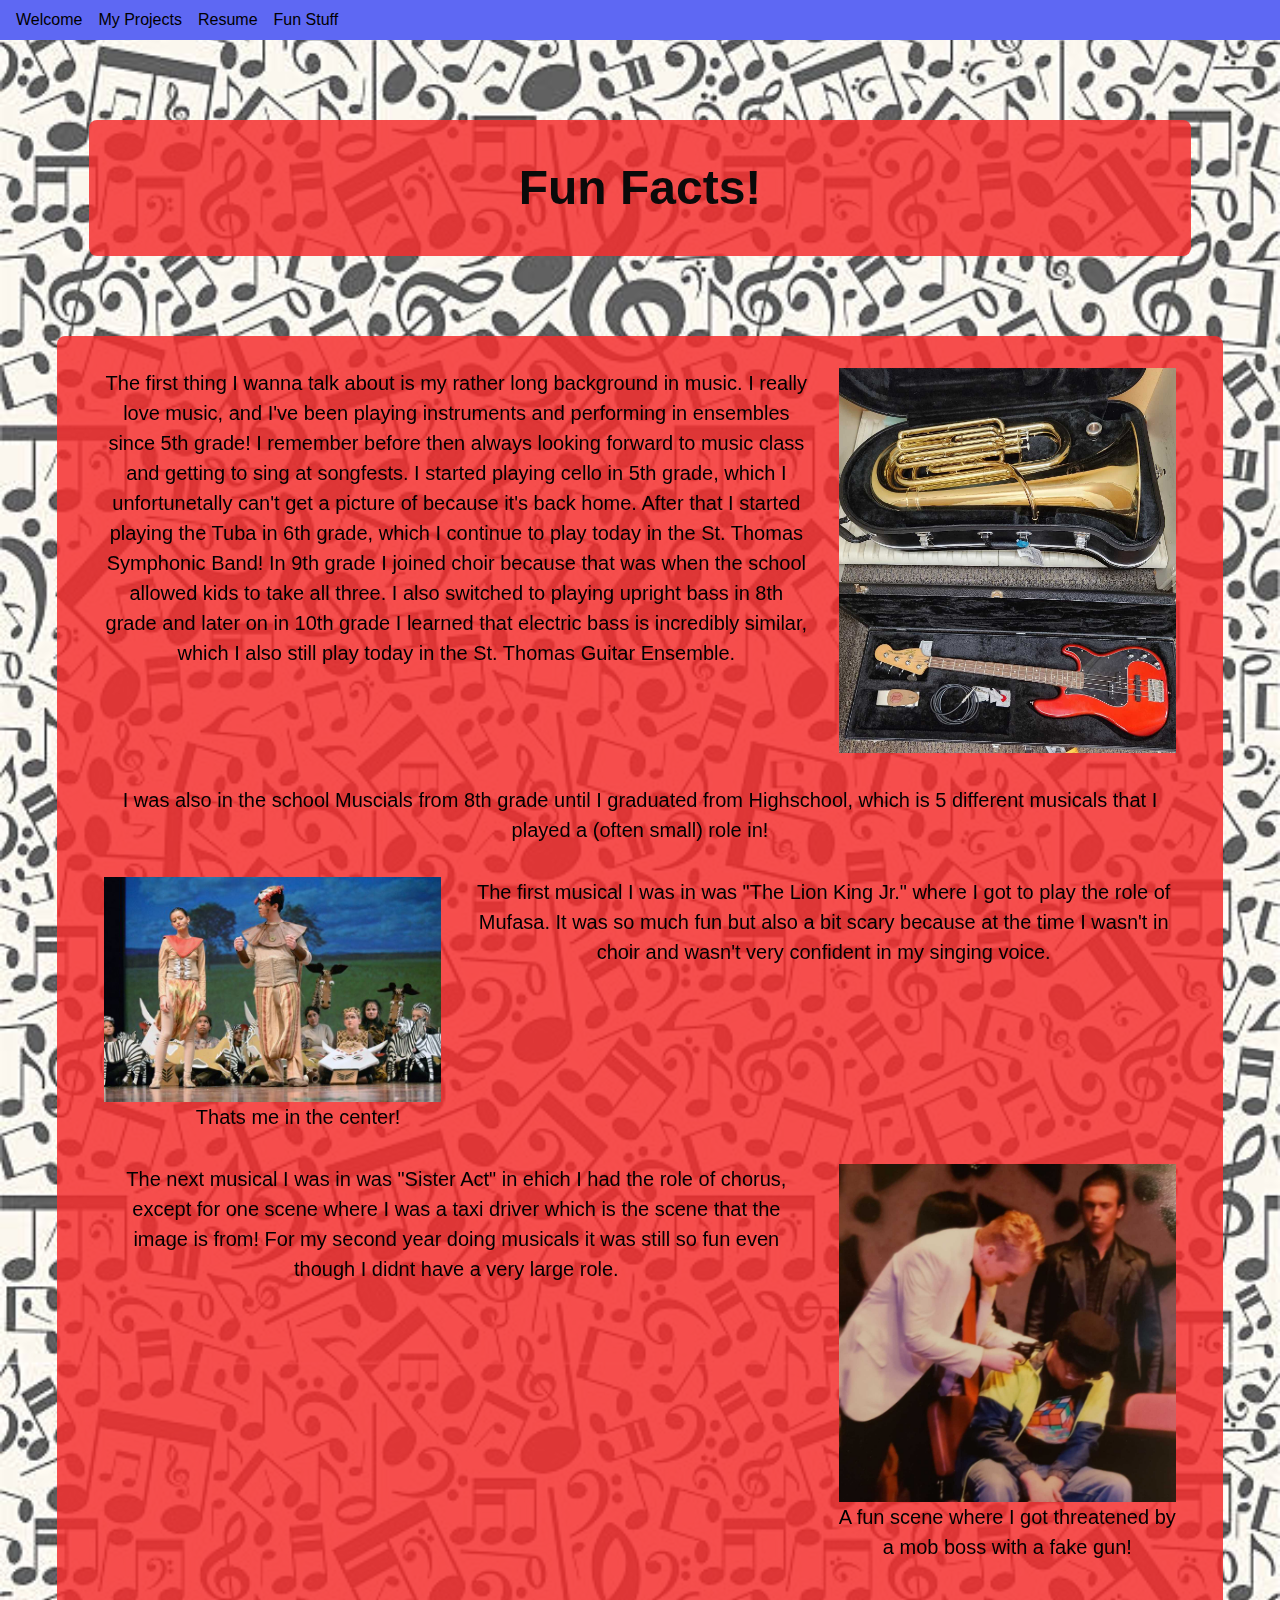
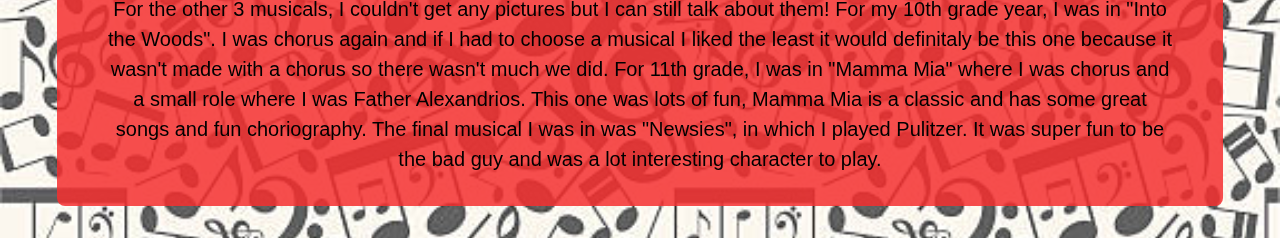
<file: funstuff.html>
<!DOCTYPE html>
<html>
    <head>
        <meta charset="utf-8">
        <meta name="viewport" content="width=device-width, initial-scale=1.0">
        <title>Fun Stuff</title>
        <link rel="stylesheet" href="css/foundation.css">
        <link rel="stylesheet" href="css/styling.css">
    </head>
    <body>
        <div class="title-bar">
            <div class="title-bar-left">
                <div class="grid-x">
                    <div class="cell hide-for-medium">
                        <button class="menu-icon" type="button" data-toggle="offCanvas"></button>
                    </div>
                    <div class="grid-x hide-for-small-only">
                        <a class="title-text" href="index.html">Welcome</a>
                        <a class="title-text" href="projects.html">My Projects</a>
                        <a class="title-text" href="resume.html">Resume</a>
                        <a class="title-text" href="funstuff.html">Fun Stuff</a>
                    </div>
                </div>
            </div>
        </div>

        <div class="off-canvas-wrapper">
            <!-- Your menu or Off-canvas content goes here -->
            <div class="off-canvas position-left" id="offCanvas" data-off-canvas data-transition="overlap">
                <!-- Close button -->
                <button class="close-button" aria-label="Close menu" type="button" data-close>
                    <span aria-hidden="true">&times;</span>
                </button>
    
                <!-- Menu -->
                <ul class="vertical menu">
                    <li><a href="index.html">Home</a></li>
                    <li><a href="projects.html">My Projects</a></li>
                    <li><a href="resume.html">Resume</a></li>
                    <li><a href="funstuff.html">Fun Stuff</a></li>
                </ul>
            </div>
            <!-- Your page content lives here -->
            <div class="off-canvas-content" data-off-canvas-content>
                <!-- main content within a `grid-container` -->
                <div class="grid-container spacer">
                    <!-- `grid-x` represents a row -->
                    <div class="grid-x grid-padding-x header">
                        <div class="cell textbox">Fun Facts!</div>
                    </div>
                    
                    <div class="grid-x grid-padding-x textbox">
                        <div class="cell large-8 text spacer">The first thing I wanna talk about is my rather long background in music. I 
                            really love music, and I've been playing instruments and performing in ensembles since 5th grade! I 
                            remember before then always looking forward to music class and getting to sing at songfests. I started
                            playing cello in 5th grade, which I unfortunetally can't get a picture of because it's back home. After that
                            I started playing the Tuba in 6th grade, which I continue to play today in the St. Thomas Symphonic Band!
                            In 9th grade I joined choir because that was when the school allowed kids to take all three. I also switched
                            to playing upright bass in 8th grade and later on in 10th grade I learned that electric bass is incredibly 
                            similar, which I also still play today in the St. Thomas Guitar Ensemble.
                        </div>
                        
                        <div class="cell large-4 text spacer"><img src="./images/instruments1_1.jpg" alt="My bass guitar and tuba"></div>

                        <div class="cell text spacer">I was also in the school Muscials from 8th grade until I graduated from Highschool, 
                            which is 5 different musicals that I played a (often small) role in!
                        </div>

                        <div class="cell large-8 hide-for-large text">The first musical I was in was "The Lion King Jr." where I got 
                            to play the role of Mufasa. It was so much fun but also a bit scary because at the time I wasn't in choir 
                            and wasn't very confident in my singing voice.
                        </div>
                        <div class="cell large-4 text"><img src="./images/musical1_1.jpg" alt="Lion King Jr. Musical">
                        </div>
                        <div class="cell large-8 hide-for-small-only hide-for-medium-only text">The first musical I was in was "The Lion King Jr." where I got 
                            to play the role of Mufasa. It was so much fun but also a bit scary because at the time I wasn't in choir 
                            and wasn't very confident in my singing voice.
                        </div>
                        <div class="cell large-offset-1 medium-offset-5 small-offset-3 text spacer" style="text-align: left;">Thats me in the center!</div>

                        <div class="cell large-8 text">The next musical I was in was "Sister Act" in ehich I had the role of chorus, 
                            except for one scene where I was a taxi driver which is the scene that the image is from! For my second
                            year doing musicals it was still so fun even though I didnt have a very large role.
                        </div>
                        <div class="cell large-4 text spacer"><img src="./images/musical2_2.jpg" alt="Sister Act Muscial">A fun scene where I 
                            got threatened by a mob boss with a fake gun!
                        </div>

                        <div class="cell text">For the other 3 musicals, I couldn't get any pictures but I can still talk about them!
                            For my 10th grade year, I was in "Into the Woods". I was chorus again and if I had to choose a musical I
                            liked the least it would definitaly be this one because it wasn't made with a chorus so there wasn't much 
                            we did. For 11th grade, I was in "Mamma Mia" where I was chorus and a small role where I was Father 
                            Alexandrios. This one was lots of fun, Mamma Mia is a classic and has some great songs and fun choriography.
                            The final musical I was in was "Newsies", in which I played Pulitzer. It was super fun to be the bad guy
                            and was a lot interesting character to play.

                        </div>
                    </div>
                    
                </div>
            </div>
        </div>
    
        <!-- include before closing <body> tag -->
        <script src="js/vendor/jquery.js"></script>
        <script src="js/vendor/what-input.js"></script>
        <script src="js/vendor/foundation.js"></script>
        <script type="application/javascript">
            $(document).foundation();
        </script>
    </body>
</html>
</file>
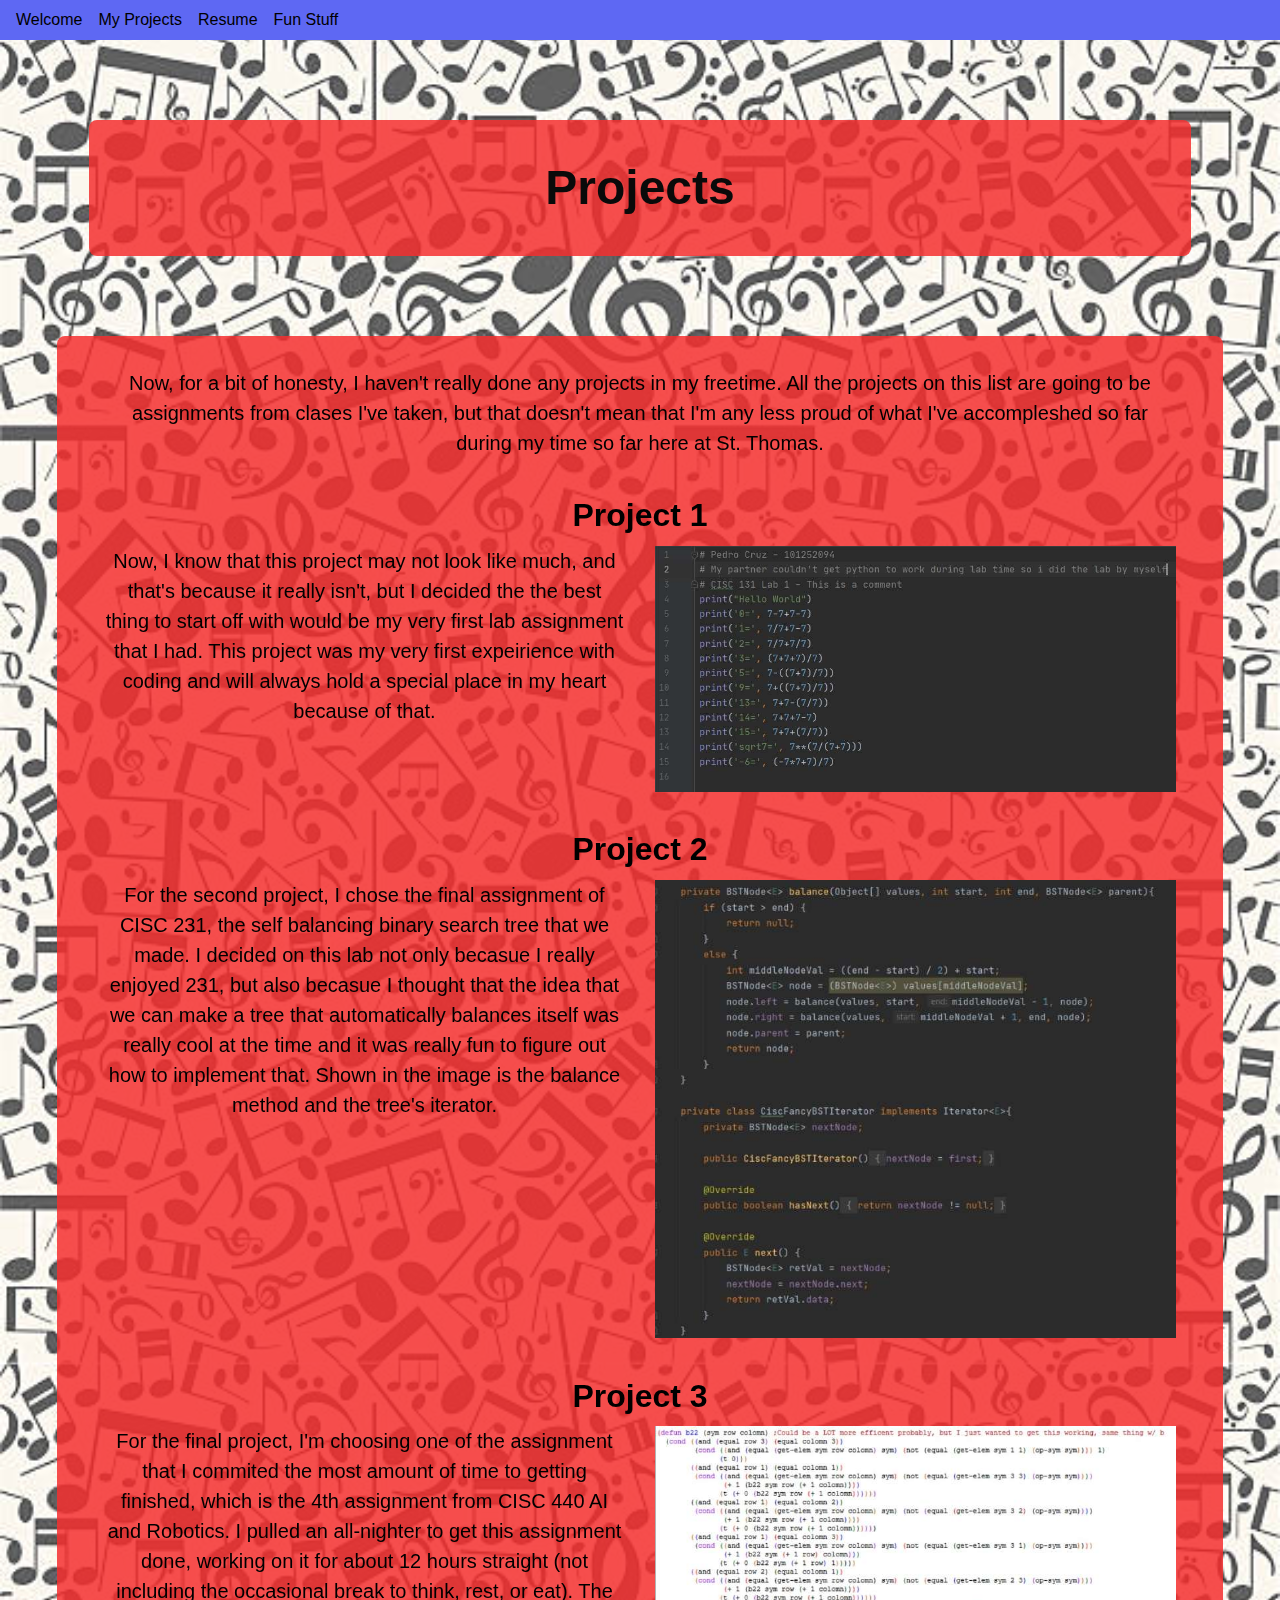
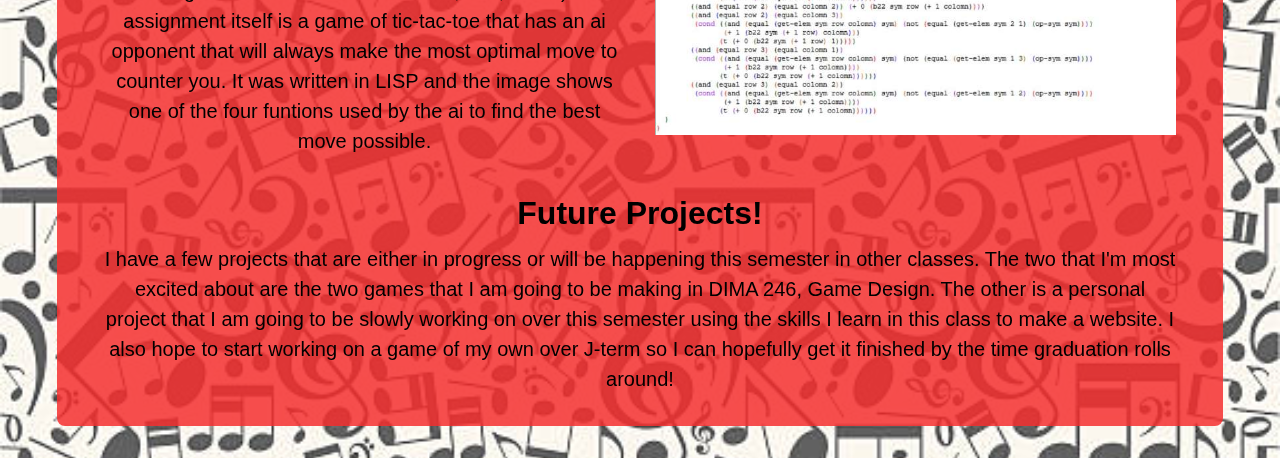
<file: projects.html>
<!DOCTYPE html>
<html>
    <head>
        <meta charset="utf-8">
        <meta name="viewport" content="width=device-width, initial-scale=1.0">
        <title>Projects</title>
        <link rel="stylesheet" href="css/foundation.css">
        <link rel="stylesheet" href="css/styling.css">
    </head>
    <body>
        <div class="title-bar">
            <div class="title-bar-left">
                <div class="grid-x">
                    <div class="cell hide-for-medium">
                        <button class="menu-icon" type="button" data-toggle="offCanvas"></button>
                    </div>
                    <div class="grid-x hide-for-small-only">
                        <a class="title-text" href="index.html">Welcome</a>
                        <a class="title-text" href="projects.html">My Projects</a>
                        <a class="title-text" href="resume.html">Resume</a>
                        <a class="title-text" href="funstuff.html">Fun Stuff</a>
                    </div>
                </div>
            </div>
        </div>

        <div class="off-canvas-wrapper">
            <!-- Your menu or Off-canvas content goes here -->
            <div class="off-canvas position-left" id="offCanvas" data-off-canvas data-transition="overlap">
                <!-- Close button -->
                <button class="close-button" aria-label="Close menu" type="button" data-close>
                    <span aria-hidden="true">&times;</span>
                </button>
    
                <!-- Menu -->
                <ul class="vertical menu">
                    <li><a href="index.html">Home</a></li>
                    <li><a href="projects.html">My Projects</a></li>
                    <li><a href="resume.html">Resume</a></li>
                    <li><a href="funstuff.html">Fun Stuff</a></li>
                </ul>
            </div>
            <!-- Your page content lives here -->
            <div class="off-canvas-content" data-off-canvas-content>
                <!-- main content within a `grid-container` -->
                <div class="grid-container spacer">
                    <!-- `grid-x` represents a row -->
                    <div class="grid-x grid-padding-x header">
                        <div class="cell textbox">Projects</div>
                    </div>
                    <div class="grid-x grid-padding-x textbox">
                        <div class="cell text">Now, for a bit of honesty, I haven't really done any projects in my freetime. All 
                            the projects on this list are going to be assignments from clases I've taken, but that doesn't mean that I'm
                            any less proud of what I've accompleshed so far during my time so far here at St. Thomas.
                        </div>
                        <div class="cell subheader">Project 1</div>
                        <div class="cell large-6 text">Now, I know that this project may not look like much, and that's because it 
                            really isn't, but I decided the the best thing to start off with would be my very first lab assignment that 
                            I had. This project was my very first expeirience with coding and will always hold a special place in my 
                            heart because of that.

                        </div>
                        <div class="cell large-6 text"><img src="./images/project1.jpg"/></div>
                        <div class="cell subheader">Project 2</div>
                        <div class="cell large-6 text">For the second project, I chose the final assignment of CISC 231, the self 
                            balancing binary search tree that we made. I decided on this lab not only becasue I really enjoyed 231, 
                            but also becasue I thought that the idea that we can make a tree that automatically balances itself was 
                            really cool at the time and it was really fun to figure out how to implement that. Shown in the image is
                            the balance method and the tree's iterator. 

                        </div>
                        <div class="cell large-6 text"><img src="./images/project2-1.jpg"/></div>
                        <div class="cell subheader">Project 3</div>
                        <div class="cell large-6 text">For the final project, I'm choosing one of the assignment that I commited the 
                            most amount of time to getting finished, which is the 4th assignment from CISC 440 AI and Robotics. I
                            pulled an all-nighter to get this assignment done, working on it for about 12 hours straight (not including
                            the occasional break to think, rest, or eat). The assignment itself is a game of tic-tac-toe that has an ai
                            opponent that will always make the most optimal move to counter you. It was written in LISP and the image 
                            shows one of the four funtions used by the ai to find the best move possible.

                        </div>
                        <div class="cell large-6 text"><img src="./images/project3-1.jpg"/></div>
                        <div class="cell subheader">Future Projects!</div>
                        <div class="cell text"> I have a few projects that are either in progress or will be happening this semester 
                            in other classes. The two that I'm most excited about are the two games that I am going to be making in 
                            DIMA 246, Game Design. The other is a personal project that I am going to be slowly working on over this 
                            semester using the skills I learn in this class to make a website. I also hope to start working on a game 
                            of my own over J-term so I can hopefully get it finished by the time graduation rolls around!

                        </div>
                    </div>
                </div>
            </div>
        </div>
    
        <!-- include before closing <body> tag -->
        <script src="js/vendor/jquery.js"></script>
        <script src="js/vendor/what-input.js"></script>
        <script src="js/vendor/foundation.js"></script>
        <script type="application/javascript">
            $(document).foundation();
        </script>
    </body>
</html>
</file>
<file: css/styling.css>
body{
    background-image: url("../images/back_img.jpg");
    background-size: 100%;
    background-repeat: repeat-y;
}
.header{
    padding: 5rem 2rem;
    text-align: center; 
    font-size: 3rem;
    font-weight: bold;
}
.subheader{
    padding-top: 2rem;
    text-align: center;
    font-size: 2rem;
    font-weight: bold;
    color: black;
}
.resume-subheader{
    font-size: 1.5rem;
    font-weight: bold;
    color: black;
}
.section-title{
    padding: 1rem;
    border-top-style: solid;
    font-weight: bold;
}
.text{
    color: black;
    text-align: center;
    font-size: 1.25rem;
}
.title-text{
    color:black;
    padding: 0rem 0.5rem;
    text-align: center;
}
.resume-text{
    color:black;
    font-size: 1.25rem;
}
.title-bar{
    background-color: rgb(94, 104, 243);
}
.menu-icon{
    color: black;
}
.textbox{
    background-color: rgba(245, 47, 47, 0.85);
    padding:2rem;
    border-radius: 0.5rem;
}
.img-background{
    background-color: rgba(245, 47, 47, 0.85); 
    padding: 1rem; 
    border-radius: 0.5rem;
}
.spacer{
    padding-bottom: 2rem;
    padding-left: 2rem;
    padding-right: 2rem;
}
</file>
